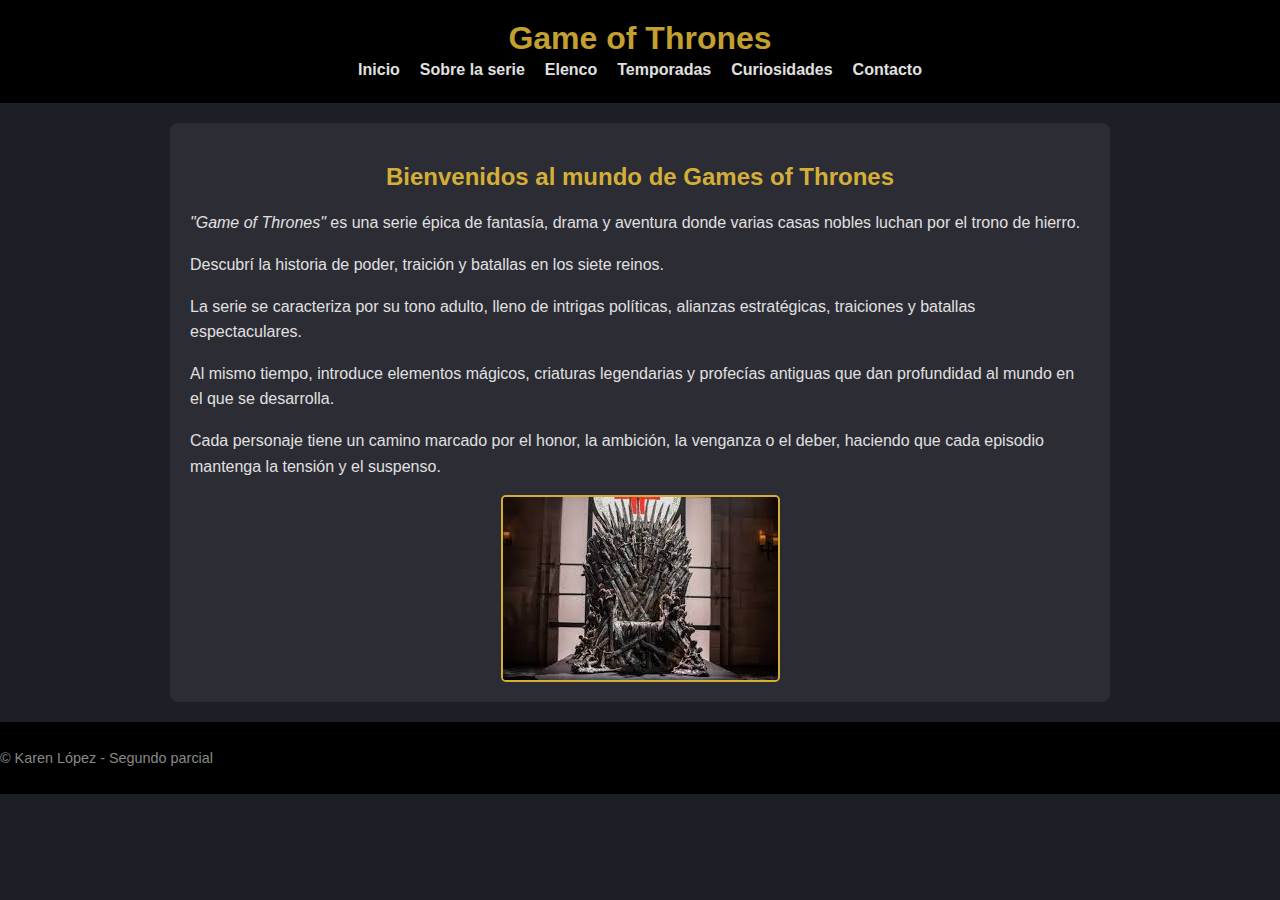
<file: index.html>
<!DOCTYPE html>
<html lang="es">
<head>
  <meta charset="UTF-8">
  <meta name="viewport" content="width=device-width, initial-scale=1.0">
  <meta http-equiv="X-UA-Compatible" content="IE=edge">
  <title>Game of Thrones</title>
  <link rel="icon" href="img/favicon.png" type="image/png">

  <!-- CSS -->
  <link rel="stylesheet" href="css/base.css">
  <link rel="stylesheet" href="css/layout.css">
  <link rel="stylesheet" href="css/formulario.css">
  <link rel="stylesheet" href="css/componentes.css">
</head>

<body>
  <header>
    <h1>Game of Thrones</h1>

    <!-- Checkbox oculto para activar el menú -->
    <input type="checkbox" id="menu-toggle" class="menu-toggle">
    <label for="menu-toggle" class="menu-icon">&#9776;</label>

    <nav>
      <ul class="menu">
        <li><a href="index.html">Inicio</a></li>
        <li><a href="sobre.html">Sobre la serie</a></li>
        <li><a href="elenco.html">Elenco</a></li>
        <li><a href="temporadas.html">Temporadas</a></li>
        <li><a href="curiosidades.html">Curiosidades</a></li>
        <li><a href="contacto.html">Contacto</a></li>
      </ul>
    </nav>
  </header>

  <main>
    <section>
      <h2>Bienvenidos al mundo de Games of Thrones</h2>
      <p><em>"Game of Thrones"</em> es una serie épica de fantasía, drama y aventura donde varias casas nobles luchan por el trono de hierro.</p>
      <p>Descubrí la historia de poder, traición y batallas en los siete reinos.</p>
      <p>La serie se caracteriza por su tono adulto, lleno de intrigas políticas, alianzas estratégicas, traiciones y batallas espectaculares.</p>
      <p>Al mismo tiempo, introduce elementos mágicos, criaturas legendarias y profecías antiguas que dan profundidad al mundo en el que se desarrolla.</p>
      <p>Cada personaje tiene un camino marcado por el honor, la ambición, la venganza o el deber, haciendo que cada episodio mantenga la tensión y el suspenso.</p>
      <img src="img/IronThrone.jpg" alt="Trono de hierro">
    </section>
  </main>

  <footer>
    <p>© Karen López - Segundo parcial</p>
  </footer>
</body>
</html>
</file>
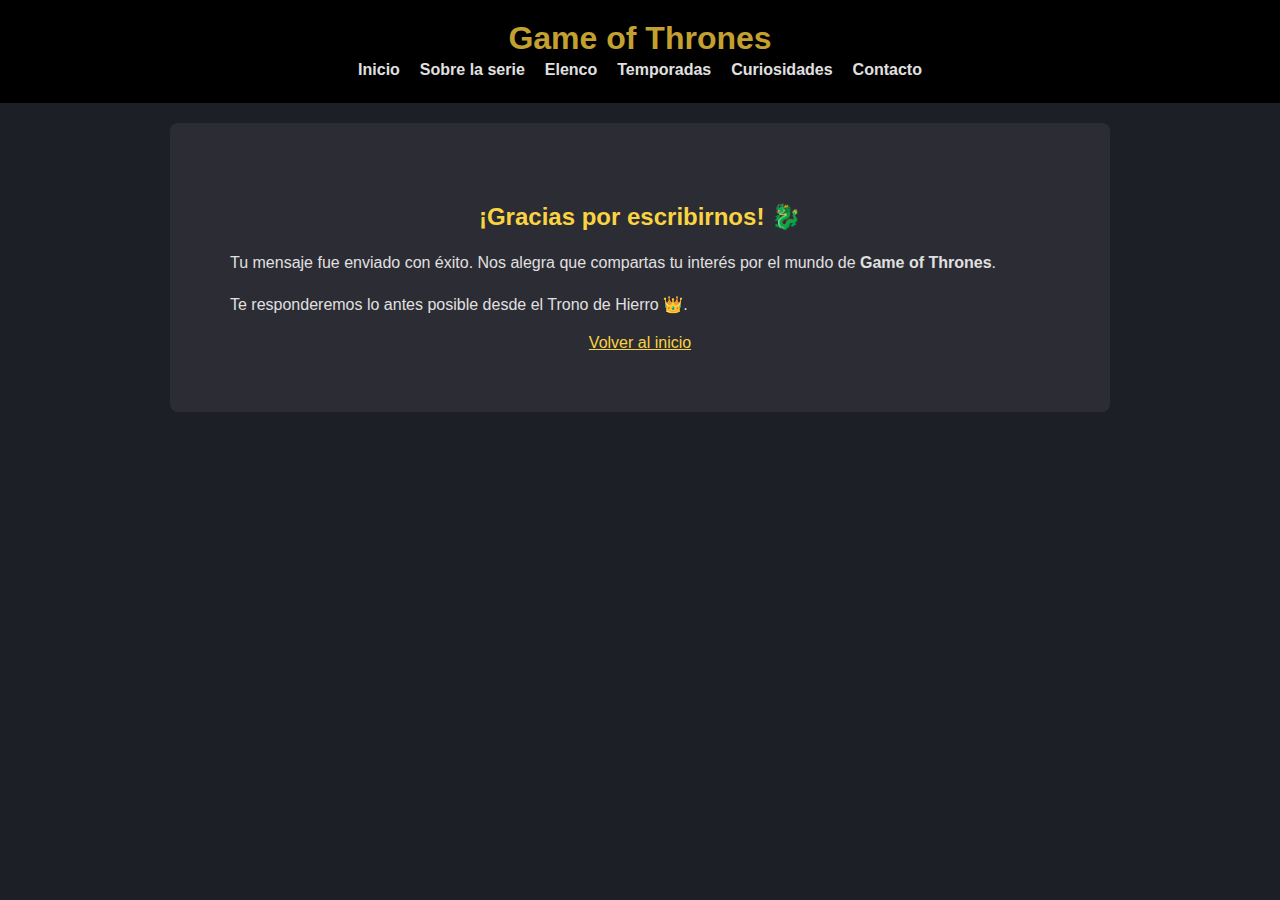
<file: confirmacion.html>
<!DOCTYPE html>
<html lang="es">
<head>
  <meta charset="UTF-8">
  <meta name="viewport" content="width=device-width, initial-scale=1.0">
  <title>Confirmación</title>
  <link rel="stylesheet" href="css/base.css">
  <link rel="stylesheet" href="css/layout.css">
  <link rel="stylesheet" href="css/formulario.css">
  <link rel="stylesheet" href="css/componentes.css">
  <link rel="icon" href="img/favicon.png" type="image/png">
  
</head>
<body>
  <header>
    <h1>Game of Thrones</h1>
    <nav>
      <ul>
        <li><a href="index.html">Inicio</a></li>
        <li><a href="sobre.html">Sobre la serie</a></li>
        <li><a href="elenco.html">Elenco</a></li>
        <li><a href="temporadas.html">Temporadas</a></li>
        <li><a href="curiosidades.html">Curiosidades</a></li>
        <li><a href="contacto.html">Contacto</a></li>
      </ul>
    </nav>
  </header>


    <main>
        <section style="text-align: center; padding: 40px;">
          <h2 style="color: #f9d342;">¡Gracias por escribirnos! 🐉</h2>
          <p>Tu mensaje fue enviado con éxito. Nos alegra que compartas tu interés por el mundo de <strong>Game of Thrones</strong>.</p>
          <p>Te responderemos lo antes posible desde el Trono de Hierro 👑.</p>
          <a href="index.html" style="color: #f9d342; text-decoration: underline;">Volver al inicio</a>
        </section>
      </main>
  </main>
</body>
</html>
</file>
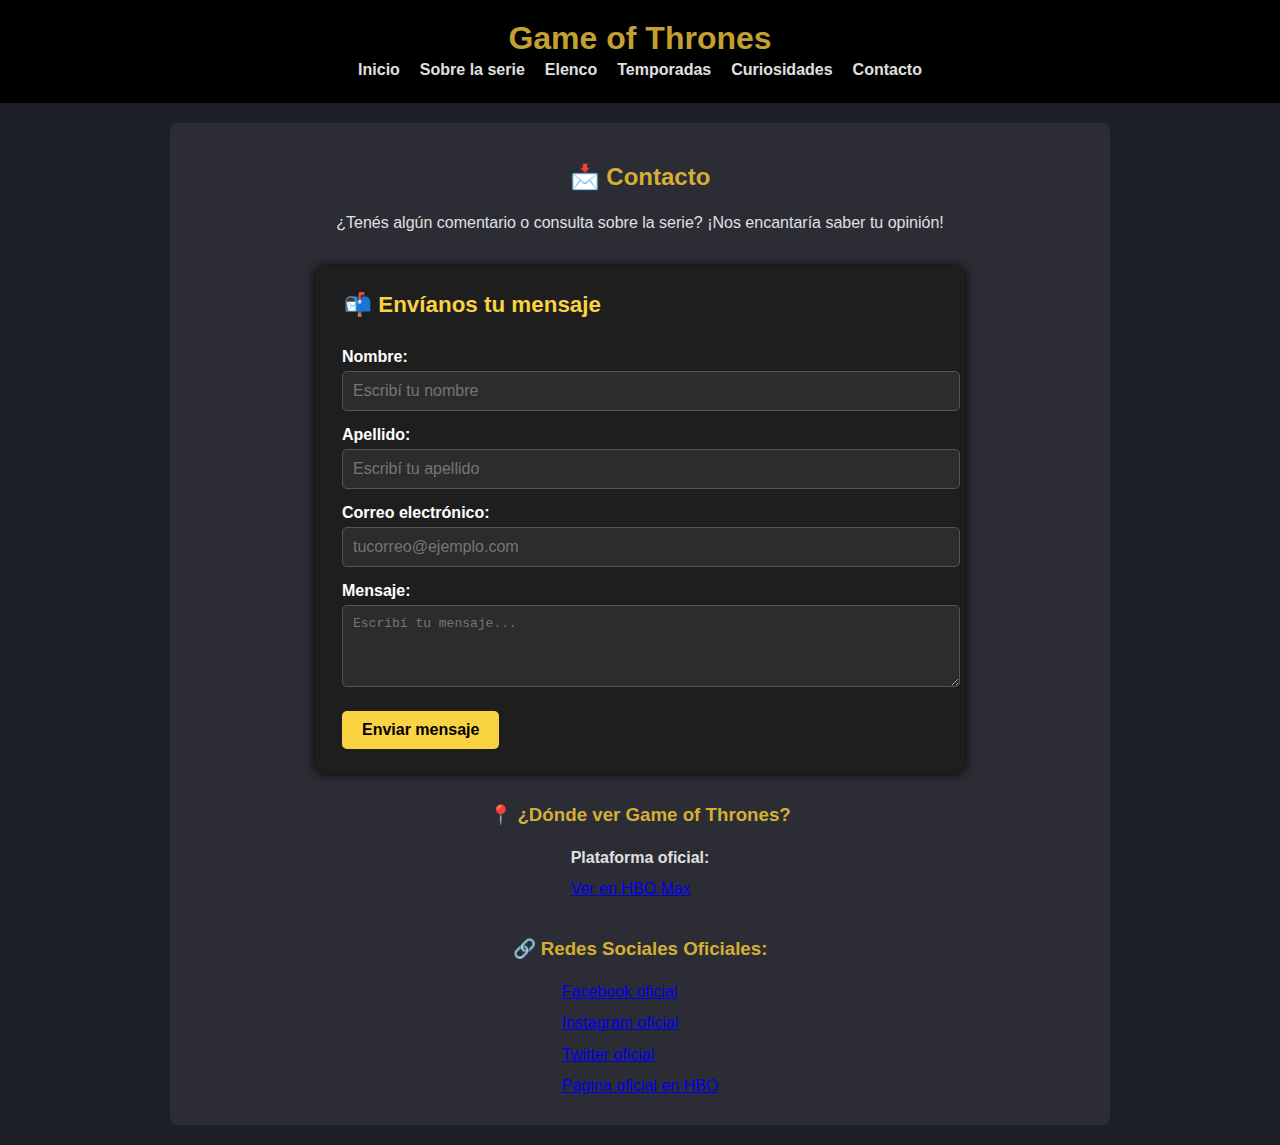
<file: contacto.html>
<!DOCTYPE html>
<html lang="es">
<head>
  <meta charset="UTF-8">
  <meta http-equiv="X-UA-Compatible" content="IE=edge">
  <meta name="viewport" content="width=device-width, initial-scale=1.0">
  <title>Sobre la serie - Game of Thrones</title>
  <link rel="stylesheet" href="css/base.css">
  <link rel="stylesheet" href="css/layout.css">
  <link rel="stylesheet" href="css/formulario.css">
  <link rel="stylesheet" href="css/componentes.css">

  <link rel="icon" href="img/favicon.png" type="image/png">

</head>
<body>

  <header>
    <h1>Game of Thrones</h1>
    <nav>
      <ul>
        <li><a href="index.html">Inicio</a></li>
        <li><a href="sobre.html">Sobre la serie</a></li>
        <li><a href="elenco.html">Elenco</a></li>
        <li><a href="temporadas.html">Temporadas</a></li>
        <li><a href="curiosidades.html">Curiosidades</a></li>
        <li><a href="contacto.html">Contacto</a></li>
      </ul>
    </nav>
  </header>

  <main>
    <section>
      <h2>📩 Contacto</h2>

      <div class="texto-intro">
        <p>¿Tenés algún comentario o consulta sobre la serie? ¡Nos encantaría saber tu opinión!</p>
      </div>

      <form action="confirmacion.html" method="get" class="formulario-contacto">
        <fieldset>
          <legend>📬 Envíanos tu mensaje</legend>

          <label for="nombre">Nombre:</label>
          <input type="text" id="nombre" name="nombre" placeholder="Escribí tu nombre" required>

          <label for="apellido">Apellido:</label>
          <input type="text" id="apellido" name="apellido" placeholder="Escribí tu apellido" required>

          <label for="email">Correo electrónico:</label>
          <input type="email" id="email" name="email" placeholder="tucorreo@ejemplo.com" required>

          <label for="mensaje">Mensaje:</label>
          <textarea id="mensaje" name="mensaje" placeholder="Escribí tu mensaje..." rows="4" required></textarea>

          <button type="submit">Enviar mensaje</button>
        </fieldset>
      </form>

      <div class="centrado">
        <h3>📍 ¿Dónde ver Game of Thrones?</h3>
        <ul>
          <li><strong>Plataforma oficial:</strong></li>
          <li>
            <a href="https://www.hbomax.com/ar/es/series/urn:hbo:series:cxd8bqzqrJ0XCKAFAAAB" target="_blank">
              Ver en HBO Max
            </a>
          </li>
        </ul>
      </div>

      <div class="centrado">
        <h3>🔗 Redes Sociales Oficiales:</h3>
        <ul>
          <li><a href="https://www.facebook.com/GameOfThrones" target="_blank">Facebook oficial</a></li>
          <li><a href="https://www.instagram.com/gameofthrones" target="_blank">Instagram oficial</a></li>
          <li><a href="https://twitter.com/GameOfThrones" target="_blank">Twitter oficial</a></li>
          <li><a href="https://www.hbo.com/game-of-thrones" target="_blank">Página oficial en HBO</a></li>
        </ul>
      </div>

    </section>
  </main>

</body>
</html>
</file>
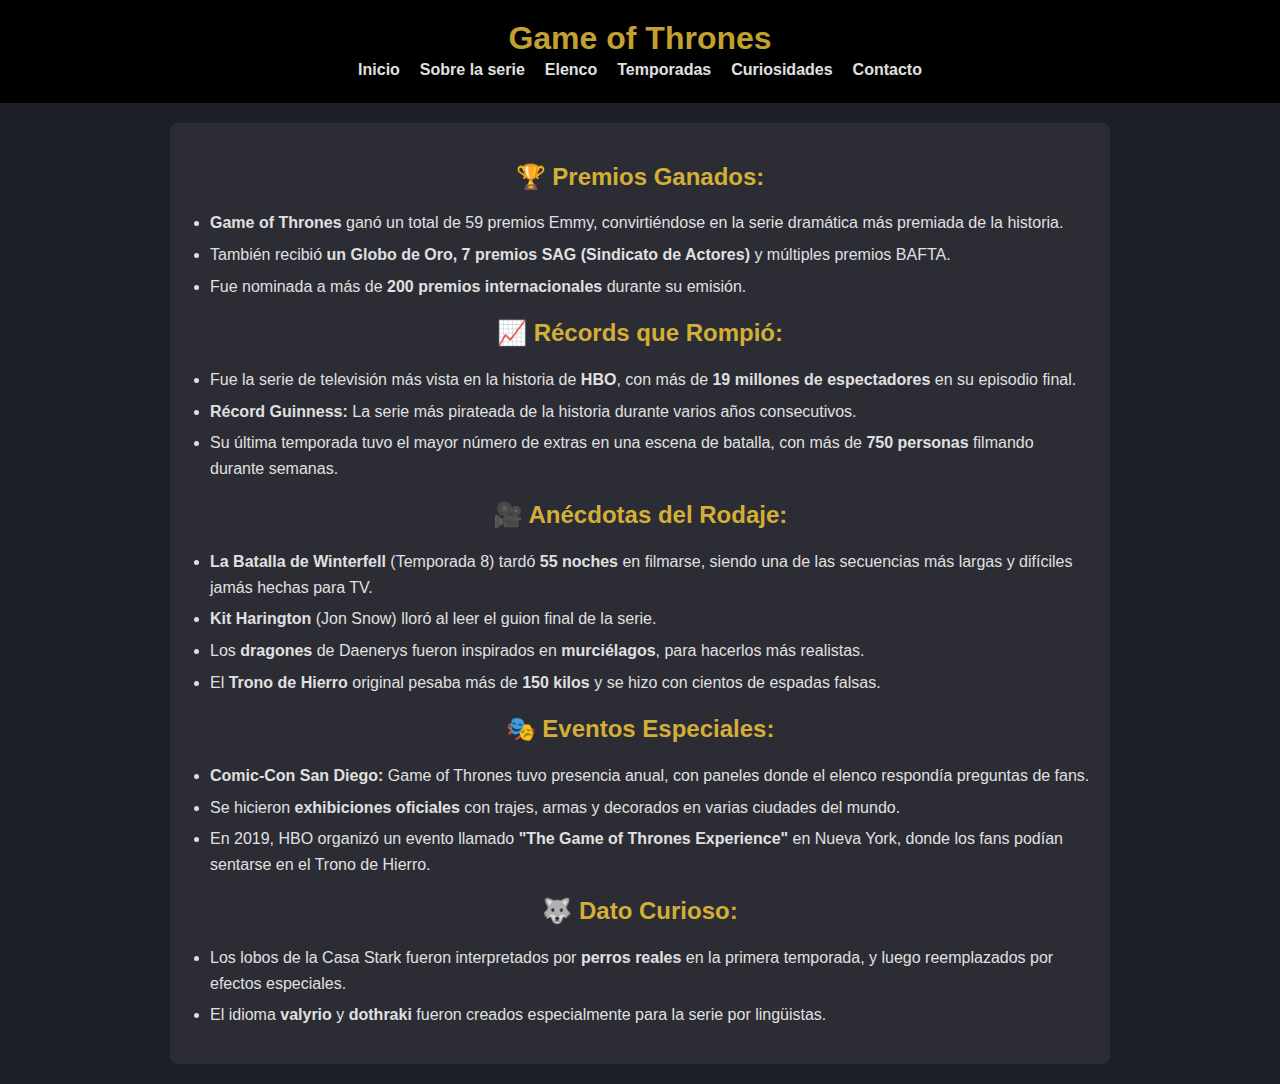
<file: curiosidades.html>
<!DOCTYPE html>
<html lang="es">
<head>
    <link rel="stylesheet" href="css/base.css">
    <link rel="stylesheet" href="css/layout.css">
    <link rel="stylesheet" href="css/formulario.css">
    <link rel="stylesheet" href="css/componentes.css">

    <link rel="icon" href="img/favicon.png" type="image/png">
    <meta charset="UTF-8">
    <meta http-equiv="X-UA-Compatible" content="IE=edge">
    <meta name="viewport" content="width=device-width, initial-scale=1.0">
    <title>Game of Thrones</title>
</head>
<body>
    <header><h1>Game of Thrones </h1>
        <nav>
            <ul>
                <li><a href="index.html">Inicio</a></li>
                <li><a href="sobre.html">Sobre la serie</a></li>
                <li><a href="elenco.html">Elenco</a></li>
                <li><a href="temporadas.html">Temporadas</a></li>
                <li><a href="curiosidades.html">Curiosidades</a></li>
                <li><a href="contacto.html">Contacto</a></li>





            </ul>
        </nav>
    </header>
    <main>
        <section>
           <h2>🏆 Premios Ganados:</h2>
           <ul>
           <li><strong>Game of Thrones </strong>ganó un total de 59 premios Emmy, convirtiéndose en la serie dramática más premiada de la historia.</li>
           <li>También recibió <strong>un Globo de Oro, 7 premios SAG (Sindicato de Actores)</strong> y múltiples premios BAFTA.</li> 
           <li>Fue nominada a más de <strong>200 premios internacionales</strong> durante su emisión.</li>
        </ul>

           <h2>📈 Récords que Rompió:</h2>
           <ul> 
           <li>Fue la serie de televisión más vista en la historia de <strong>HBO</strong>, con más de <strong>19 millones de espectadores</strong> en su episodio final.</li>
           <li><strong>Récord Guinness:</strong> La serie más pirateada de la historia durante varios años consecutivos.</li>
           <li>Su última temporada tuvo el mayor número de extras en una escena de batalla, con más de <strong>750 personas</strong> filmando durante semanas.</li>
        </ul>


           <h2>🎥 Anécdotas del Rodaje:</h2>
           <ul> 
           <li><strong>La Batalla de Winterfell </strong>(Temporada 8) tardó <strong>55 noches</strong> en filmarse, siendo una de las secuencias más largas y difíciles jamás hechas para TV.</li>
           <li><strong>Kit Harington </strong>(Jon Snow) lloró al leer el guion final de la serie.</li>
           <li>Los <strong>dragones</strong> de Daenerys fueron inspirados en <strong>murciélagos</strong>, para hacerlos más realistas.</li>
           <li>El <strong>Trono de Hierro</strong> original pesaba más de <strong>150 kilos</strong>  y se hizo con cientos de espadas falsas.</li>
        </ul>

          <h2>🎭 Eventos Especiales:</h2>
          <ul> 
          <li><strong>Comic-Con San Diego:</strong> Game of Thrones tuvo presencia anual, con paneles donde el elenco respondía preguntas de fans.</li>
          <li>Se hicieron <strong>exhibiciones oficiales</strong> con trajes, armas y decorados en varias ciudades del mundo.</li>
          <li>En 2019, HBO organizó un evento llamado <strong>"The Game of Thrones Experience"</strong>  en Nueva York, donde los fans podían sentarse en el Trono de Hierro.</li>
        </ul>


          <h2>🐺 Dato Curioso:</h2>
           <ul>  
          <li>Los lobos de la Casa Stark fueron interpretados por  <strong>perros reales </strong>en la primera temporada, y luego reemplazados por efectos especiales.</li>
          <li>El idioma  <strong> valyrio</strong> y <strong>dothraki</strong> fueron creados especialmente para la serie por lingüistas.</li>
        </ul>


        </section>
    </main>
</file>
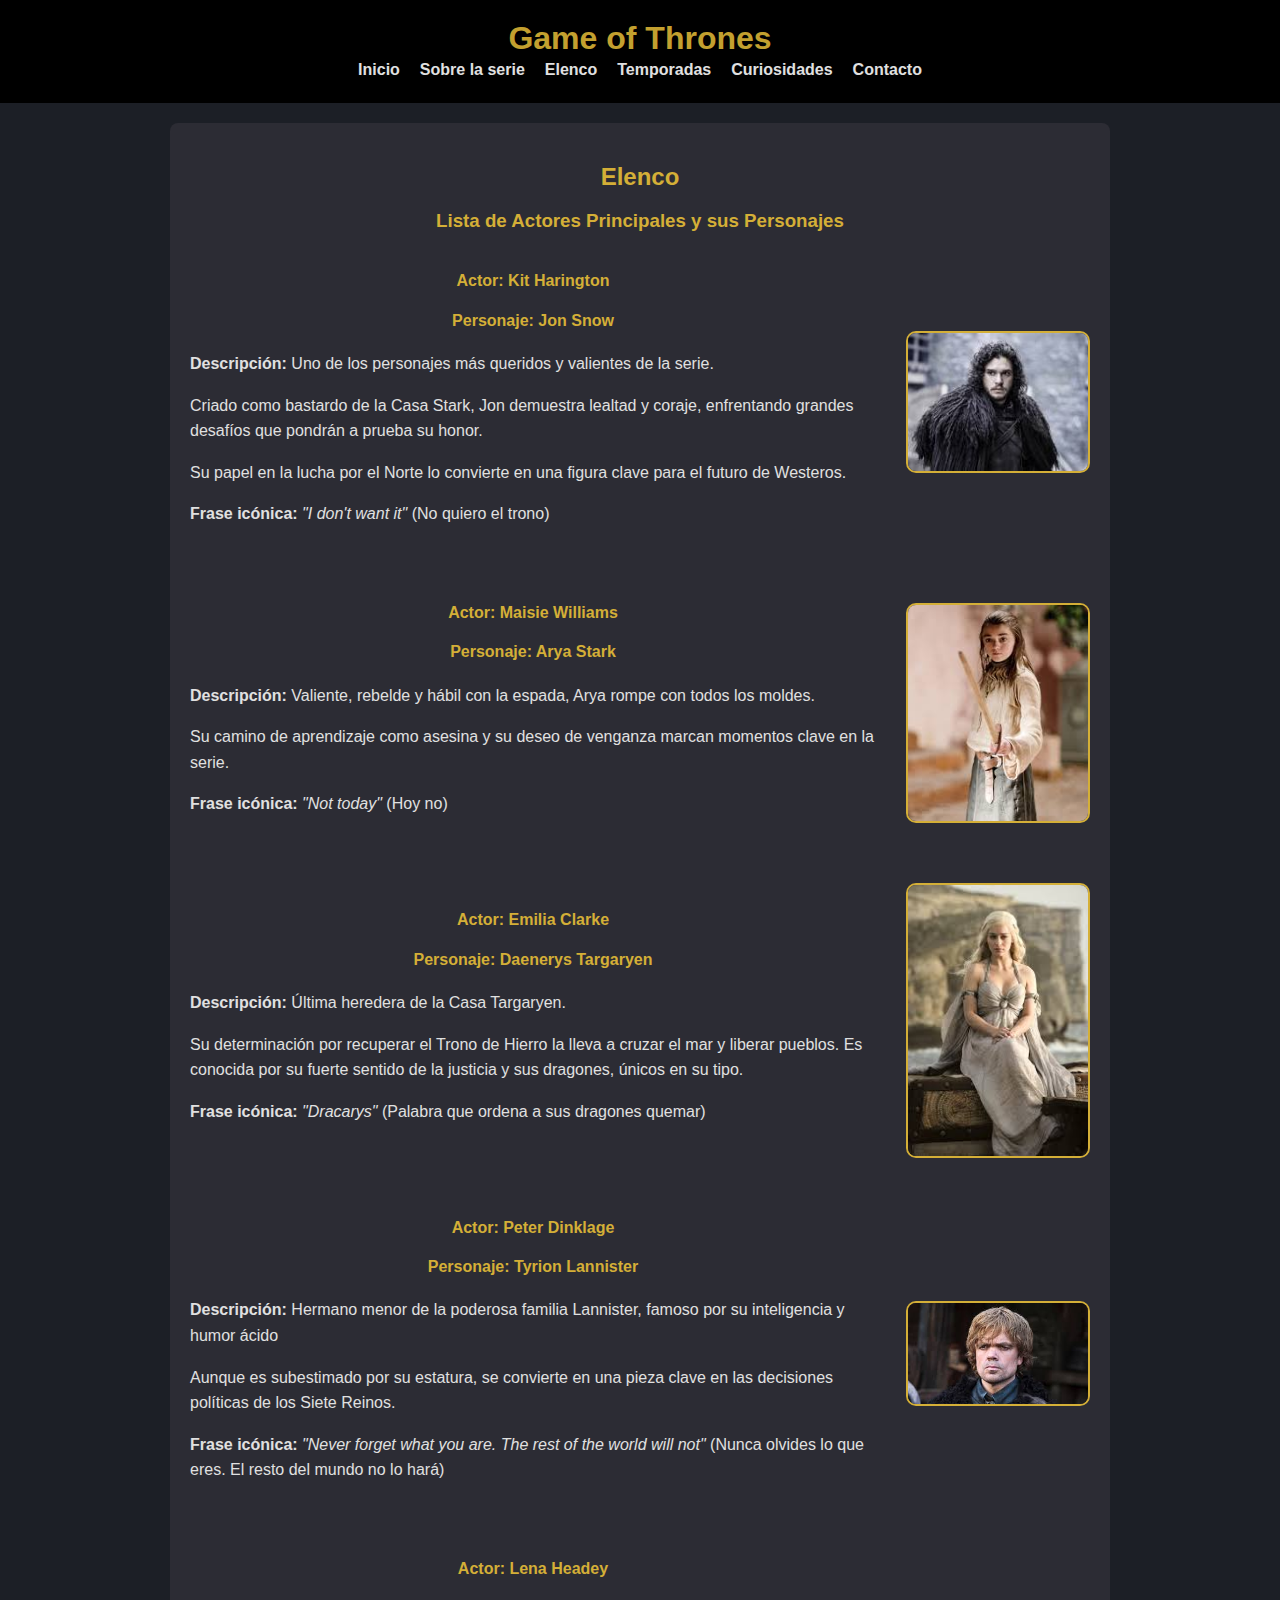
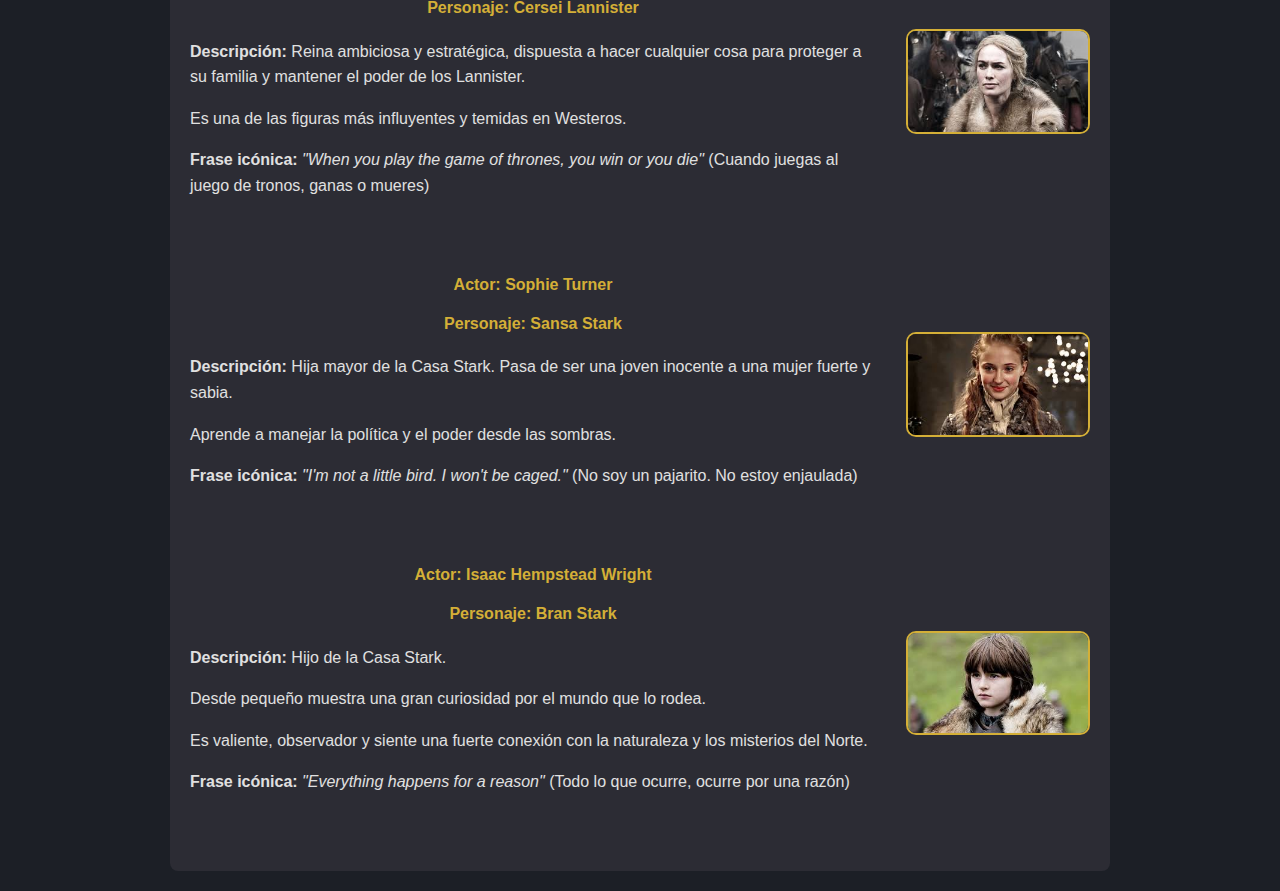
<file: elenco.html>
<!DOCTYPE html>
<html lang="es">
<head>
    <link rel="stylesheet" href="css/base.css">
    <link rel="stylesheet" href="css/layout.css">
    <link rel="stylesheet" href="css/formulario.css">
    <link rel="stylesheet" href="css/componentes.css">

    <link rel="icon" href="img/favicon.png" type="image/png">
    <meta charset="UTF-8">
    <meta http-equiv="X-UA-Compatible" content="IE=edge">
    <meta name="viewport" content="width=device-width, initial-scale=1.0">
    <title>Sobre la serie - Game of Thrones</title>
</head>
<body>
    <header>
        <h1>Game of Thrones </h1>
        <nav>
            <ul>
                <li><a href="index.html">Inicio</a></li>
                <li><a href="sobre.html">Sobre la serie</a></li>
                <li><a href="elenco.html">Elenco</a></li>
                <li><a href="temporadas.html">Temporadas</a></li>
                <li><a href="curiosidades.html">Curiosidades</a></li>
                <li><a href="contacto.html">Contacto</a></li>
            </ul>
        </nav>
    </header>
    <main>
        <h2>Elenco</h2>
        <h3>Lista de Actores Principales y sus Personajes</h3>

        <div class="actor">
            <div class="info">
                <h4><strong>Actor:</strong> Kit Harington</h4>
                <h4><strong>Personaje:</strong> Jon Snow</h4>
                <p><strong>Descripción:</strong> Uno de los personajes más queridos y valientes de la serie.</p>
                <p>Criado como bastardo de la Casa Stark, Jon demuestra lealtad y coraje, enfrentando grandes desafíos que pondrán a prueba su honor.</p>
                <p>Su papel en la lucha por el Norte lo convierte en una figura clave para el futuro de Westeros.</p>
                <p><strong>Frase icónica:</strong> <em>"I don't want it"</em> (No quiero el trono)</p>
            </div>
            <div class="foto">
                <img src="img/jhon.jpg" alt="Jon Snow">
            </div>
        </div>

        <div class="actor">
            <div class="info">
                <h4><strong>Actor:</strong> Maisie Williams</h4>
                <h4><strong>Personaje:</strong> Arya Stark</h4>
                <p><strong>Descripción:</strong> Valiente, rebelde y hábil con la espada, Arya rompe con todos los moldes.</p>
                <p>Su camino de aprendizaje como asesina y su deseo de venganza marcan momentos clave en la serie.</p>
                <p><strong>Frase icónica:</strong> <em>"Not today"</em> (Hoy no)</p>
            </div>
            <div class="foto">
                <img src="img/Arya.jpg" alt="Arya Stark">
            </div>
        </div>

        <div class="actor">
            <div class="info">
                <h4><strong>Actor:</strong> Emilia Clarke</h4>
                <h4><strong>Personaje:</strong> Daenerys Targaryen </h4>
                <p><strong>Descripción:</strong> Última heredera de la Casa Targaryen.</p>
                <p>Su determinación por recuperar el Trono de Hierro la lleva a cruzar el mar y liberar pueblos. Es conocida por su fuerte sentido de la justicia y sus dragones, únicos en su tipo.</p>
                <p><strong>Frase icónica:</strong> <em>"Dracarys"</em> (Palabra que ordena a sus dragones quemar)</p>
            </div>
            <div class="foto">
                <img src="img/Dayners.jpg" alt="Daenerys Targaryen">
            </div>
        </div>

        <div class="actor">
            <div class="info">
                <h4><strong>Actor:</strong> Peter Dinklage </h4>
                <h4><strong>Personaje:</strong> Tyrion Lannister </h4>
                <p><strong>Descripción:</strong> Hermano menor de la poderosa familia Lannister, famoso por su inteligencia y humor ácido</p>
                <p>Aunque es subestimado por su estatura, se convierte en una pieza clave en las decisiones políticas de los Siete Reinos.</p>
                <p><strong>Frase icónica:</strong> <em>"Never forget what you are. The rest of the world will not"</em> (Nunca olvides lo que eres. El resto del mundo no lo hará)</p>
            </div>
            <div class="foto">
                <img src="img/tyrion.jpg" alt="Tyrion Lannister">
            </div>
        </div>

        <div class="actor">
            <div class="info">
                <h4><strong>Actor:</strong> Lena Headey </h4>
                <h4><strong>Personaje:</strong> Cersei Lannister </h4>
                <p><strong>Descripción:</strong> Reina ambiciosa y estratégica, dispuesta a hacer cualquier cosa para proteger a su familia y mantener el poder de los Lannister.</p>
                <p>Es una de las figuras más influyentes y temidas en Westeros.</p>
                <p><strong>Frase icónica:</strong> <em>"When you play the game of thrones, you win or you die"</em> (Cuando juegas al juego de tronos, ganas o mueres)</p>
            </div>
            <div class="foto">
                <img src="img/Cersei.jpg" alt="Cersei Lannister">
            </div>
        </div>

        <div class="actor">
            <div class="info">
                <h4><strong>Actor:</strong> Sophie Turner</h4>
                <h4><strong>Personaje:</strong> Sansa Stark</h4>
                <p><strong>Descripción:</strong> Hija mayor de la Casa Stark. Pasa de ser una joven inocente a una mujer fuerte y sabia.</p>
                <p>Aprende a manejar la política y el poder desde las sombras.</p>
                <p><strong>Frase icónica:</strong> <em>"I'm not a little bird. I won't be caged."</em> (No soy un pajarito. No estoy enjaulada)</p>
            </div>
            <div class="foto">
                <img src="img/sansa.jpg" alt="Sansa Stark">
            </div>
        </div>

        <div class="actor">
            <div class="info">
                <h4><strong>Actor:</strong> Isaac Hempstead Wright </h4>
                <h4><strong>Personaje:</strong> Bran Stark</h4>
                <p><strong>Descripción:</strong> Hijo de la Casa Stark.</p>
                <p>Desde pequeño muestra una gran curiosidad por el mundo que lo rodea.</p>
                <p>Es valiente, observador y siente una fuerte conexión con la naturaleza y los misterios del Norte.</p>
                <p><strong>Frase icónica:</strong> <em>"Everything happens for a reason"</em> (Todo lo que ocurre, ocurre por una razón)</p>
            </div>
            <div class="foto">
                <img src="img/bran.jpg" alt="Bran Stark">
            </div>
        </div>
    </main>
</body>
</html>
</file>
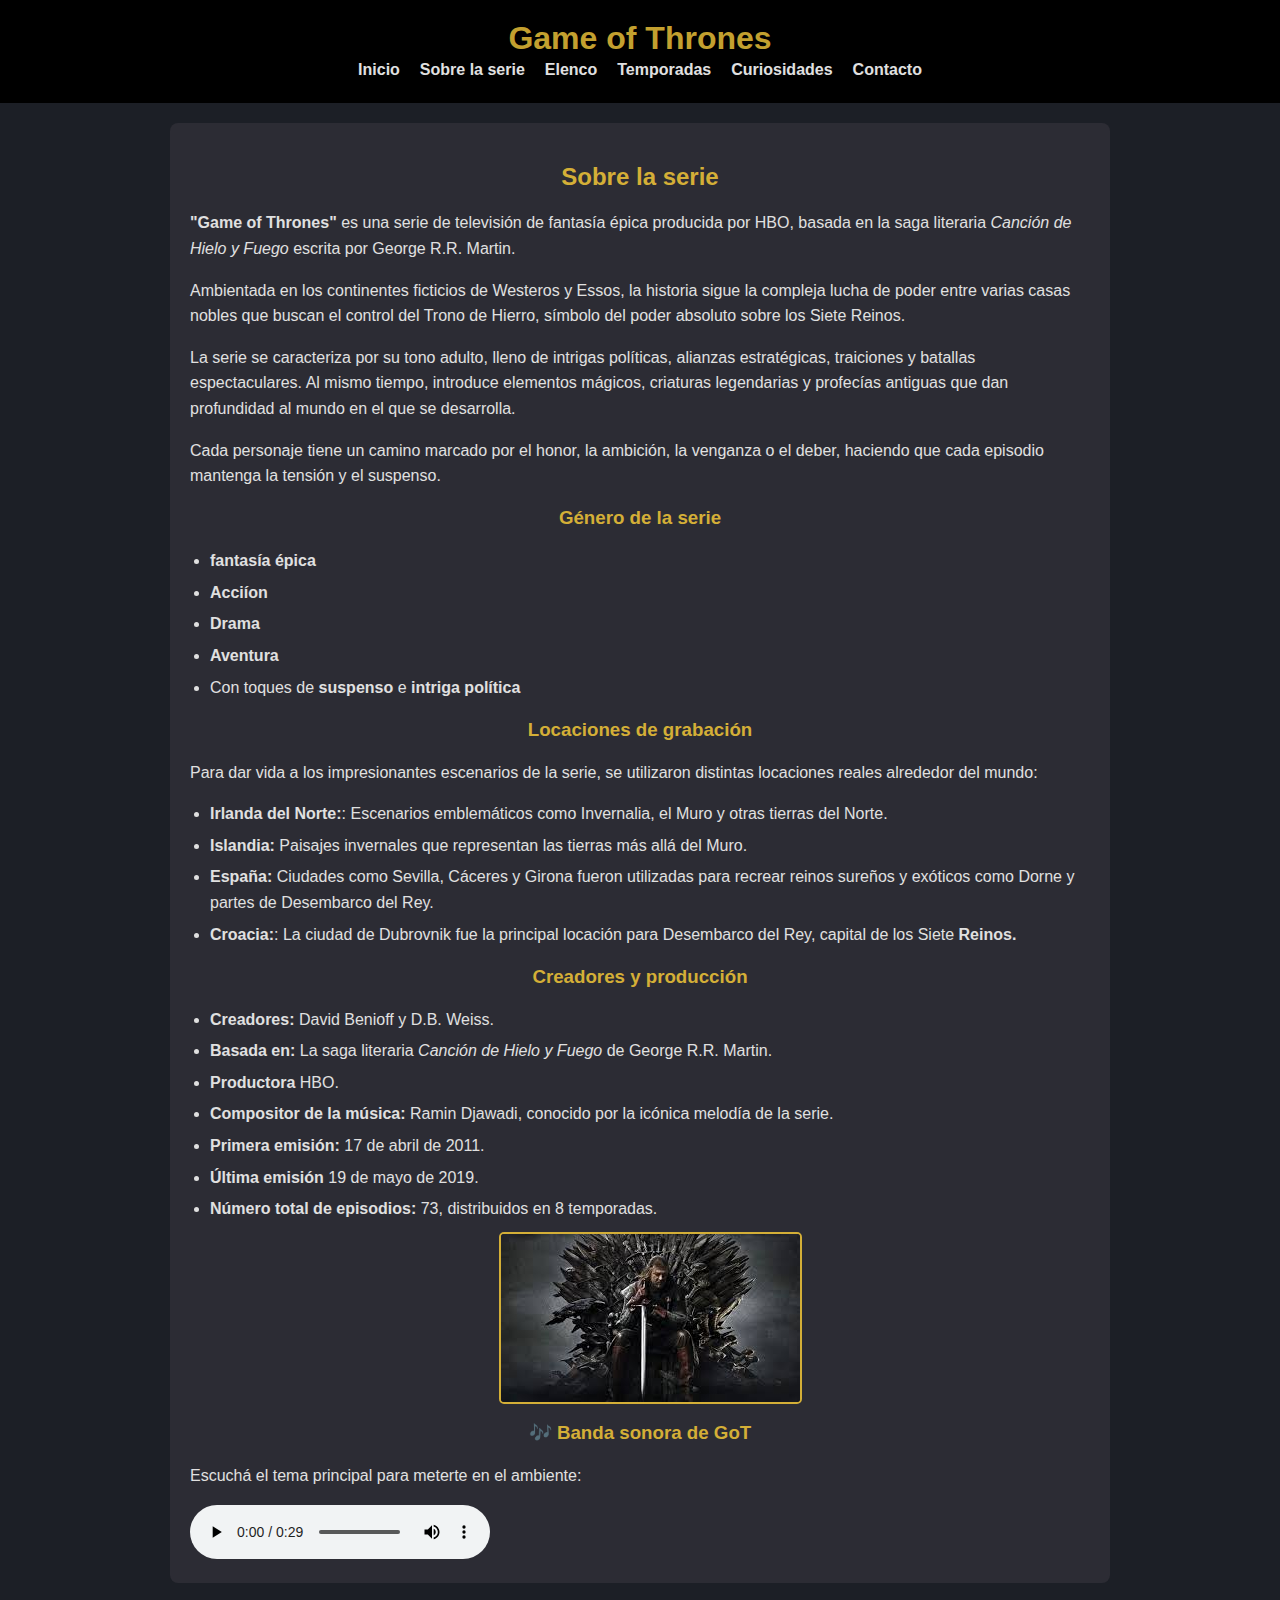
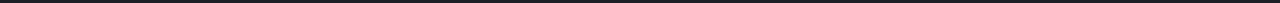
<file: sobre.html>
<!DOCTYPE html>
<html lang="es">
<head>
    <link rel="stylesheet" href="css/base.css">
    <link rel="stylesheet" href="css/layout.css">
    <link rel="stylesheet" href="css/formulario.css">
    <link rel="stylesheet" href="css/componentes.css">

    <link rel="icon" href="img/favicon.png" type="image/png">
    <meta charset="UTF-8">
    <meta http-equiv="X-UA-Compatible" content="IE=edge">
    <meta name="viewport" content="width=device-width, initial-scale=1.0">
    <title>Sobre la serie - Game of Thrones</title>
</head>
<body>
    <header><h1>Game of Thrones </h1>
        <nav>
            <ul>
                <li><a href="index.html">Inicio</a></li>
                <li><a href="sobre.html">Sobre la serie</a></li>
                <li><a href="elenco.html">Elenco</a></li>
                <li><a href="temporadas.html">Temporadas</a></li>
                <li><a href="curiosidades.html">Curiosidades</a></li>
                <li><a href="contacto.html">Contacto</a></li>
            </ul>
        </nav>
    </header>
<main>
    <section>
        <h2>Sobre la serie</h2>
        <p><strong>"Game of Thrones"</strong> es una serie de televisión de fantasía épica producida por HBO, basada en la saga literaria <em>Canción de Hielo y Fuego</em> escrita por George R.R. Martin.</p>
        <p>Ambientada en los continentes ficticios de Westeros y Essos, la historia sigue la compleja lucha de poder entre varias casas nobles que buscan el control del Trono de Hierro, símbolo del poder absoluto sobre los Siete Reinos.</p>
        <p>La serie se caracteriza por su tono adulto, lleno de intrigas políticas, alianzas estratégicas, traiciones y batallas espectaculares. Al mismo tiempo, introduce elementos mágicos, criaturas legendarias y profecías antiguas que dan profundidad al mundo en el que se desarrolla.</p>
        <p>Cada personaje tiene un camino marcado por el honor, la ambición, la venganza o el deber, haciendo que cada episodio mantenga la tensión y el suspenso.</p>
       
         <h3>Género de la serie</h3>
         <ul>
            <li><strong>fantasía épica</strong></li>
            <li><strong>Acciíon</strong></li>
            <li><strong>Drama</strong></li>
            <li><strong>Aventura</strong></li>
            <li>Con toques de <strong>suspenso</strong> e <strong>intriga política</strong></li>
         </ul>

         <h3>Locaciones de grabación</h3>
         <p>Para dar vida a los impresionantes escenarios de la serie, se utilizaron distintas locaciones reales alrededor del mundo:</p>
         <ul>
            <li><strong>Irlanda del Norte:</strong>: Escenarios emblemáticos como Invernalia, el Muro y otras tierras del Norte.</li>
            <li><strong>Islandia:</strong> Paisajes invernales que representan las tierras más allá del Muro.</li>
            <li><strong>España:</strong> Ciudades como Sevilla, Cáceres y Girona fueron utilizadas para recrear reinos sureños y exóticos como Dorne y partes de Desembarco del Rey.</li>
            <li><strong>Croacia:</strong>: La ciudad de Dubrovnik fue la principal locación para Desembarco del Rey, capital de los Siete <strong>Reinos.</strong></li>
         </ul>

        <h3>Creadores y producción</h3>
    <ul>
        <li><strong>Creadores:</strong> David Benioff y D.B. Weiss.</li>
        <li><strong>Basada en:</strong> La saga literaria <em>Canción de Hielo y Fuego </em>de George R.R. Martin.</li>
        <li><strong>Productora</strong> HBO.</li>
        <li><strong>Compositor de la música:</strong> Ramin Djawadi, conocido por la icónica melodía de la serie.</li>
        <li><strong>Primera emisión:</strong> 17 de abril de 2011.</li>
        <li><strong>Última emisión</strong> 19 de mayo de 2019.</li>
        <li><strong>Número total de episodios:</strong> 73, distribuidos en 8 temporadas.</li>
        <img src="img/Sobrelaserie.jpg" alt="">
    </ul>
    </section>
    <section>
        <h3>🎶 Banda sonora de GoT</h3>
        <p>Escuchá el tema principal para meterte en el ambiente:</p>
        <audio controls>
          <source src="audio/ringtones-games-of-thrones.mp3" type="audio/mpeg">
          Tu navegador no soporta el reproductor de audio.
        </audio>
      </section>
      
</main>
</file>
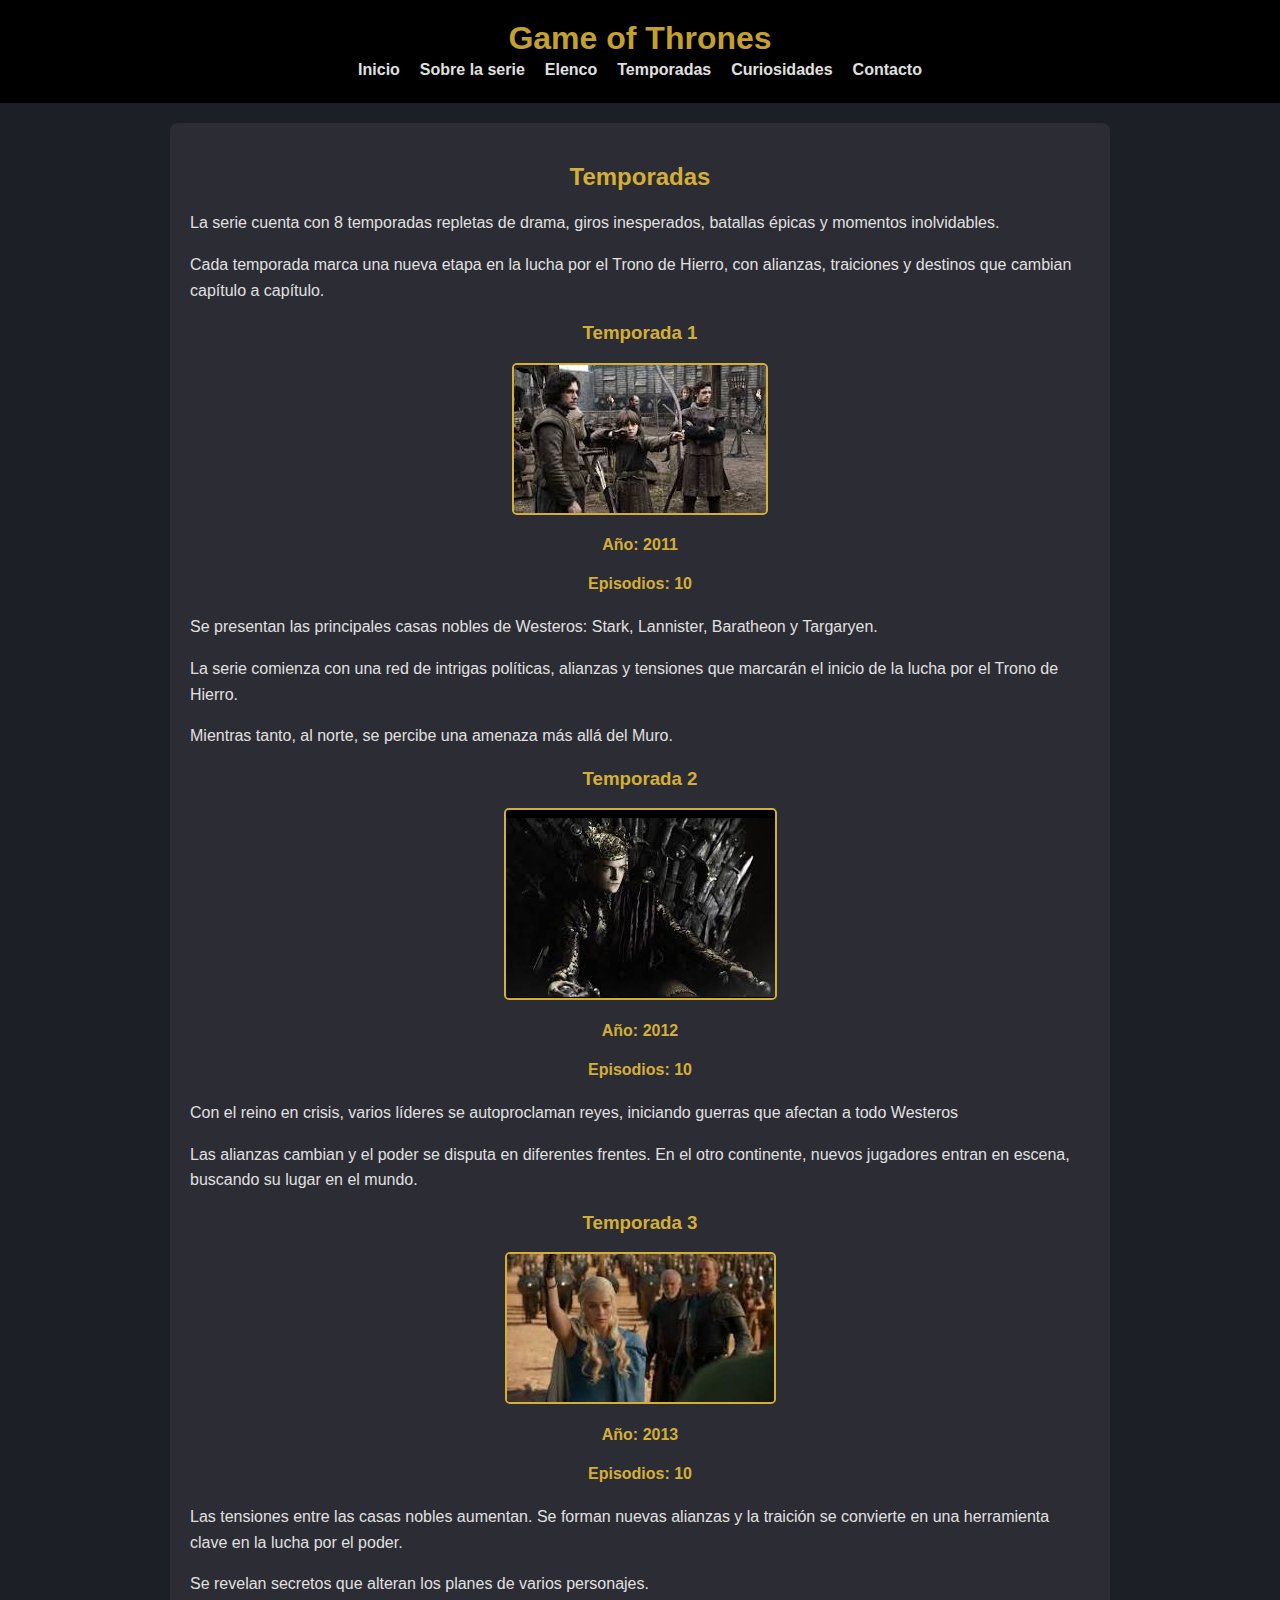
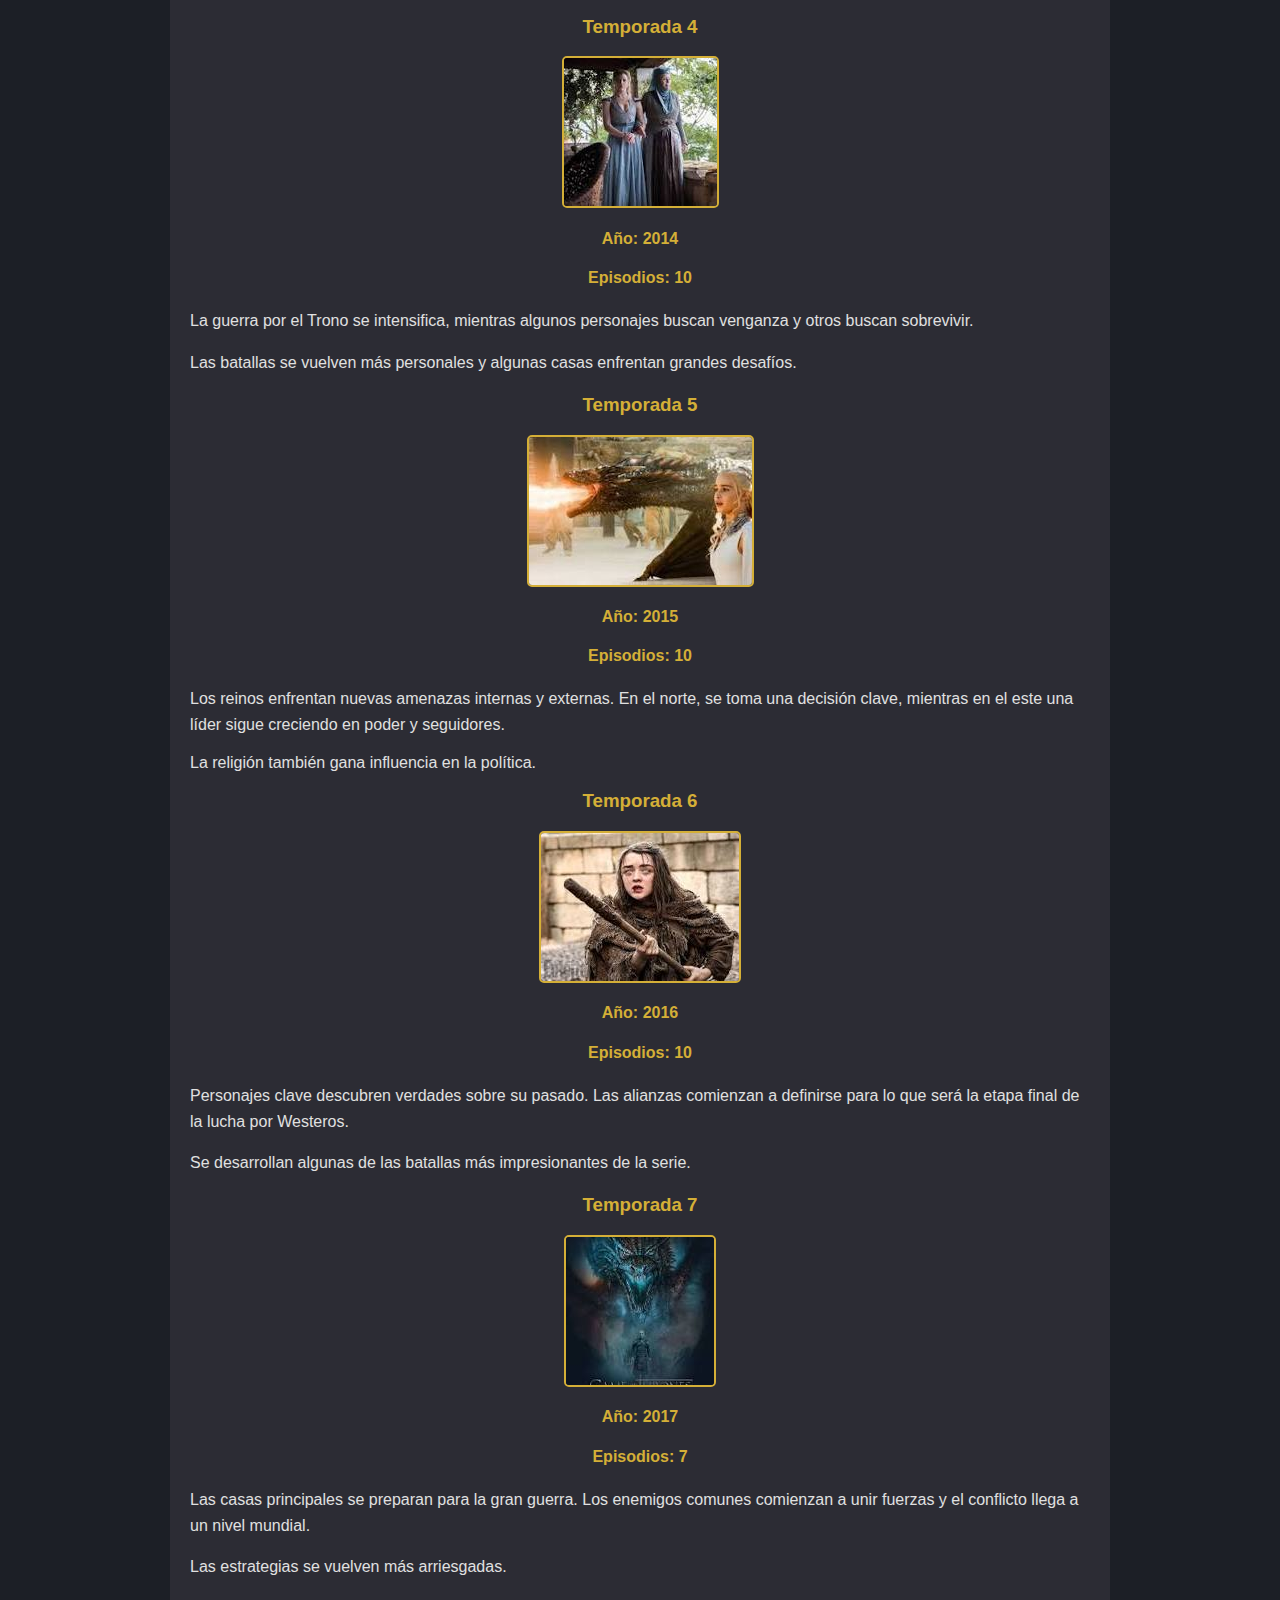
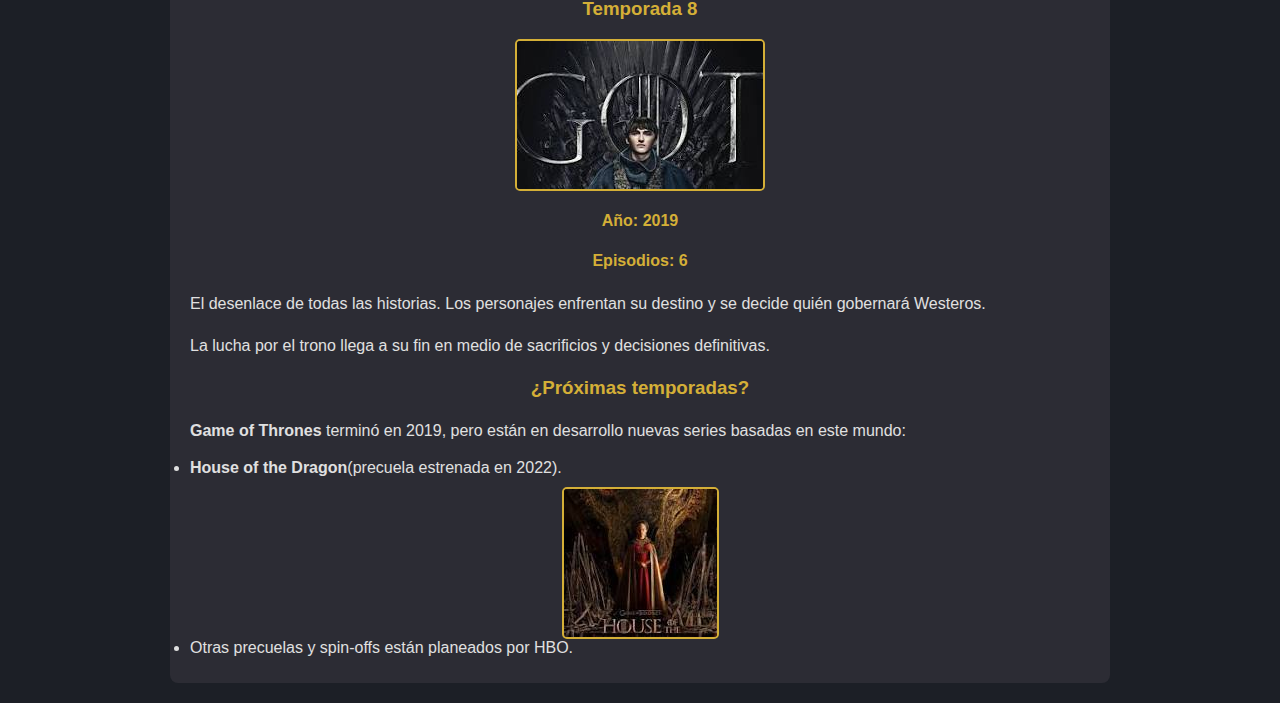
<file: temporadas.html>
<!DOCTYPE html>
<html lang="es">
<head>
    <link rel="stylesheet" href="css/base.css">
    <link rel="stylesheet" href="css/layout.css">
    <link rel="stylesheet" href="css/formulario.css">
   <link rel="stylesheet" href="css/componentes.css">

    <link rel="icon" href="img/favicon.png" type="image/png">
    <meta charset="UTF-8">
    <meta http-equiv="X-UA-Compatible" content="IE=edge">
    <meta name="viewport" content="width=device-width, initial-scale=1.0">
    <title>Sobre la serie - Game of Thrones</title>
</head>
<body>
    <header><h1>Game of Thrones </h1>
        <nav>
            <ul>
                <li><a href="index.html">Inicio</a></li>
                <li><a href="sobre.html">Sobre la serie</a></li>
                <li><a href="elenco.html">Elenco</a></li>
                <li><a href="temporadas.html">Temporadas</a></li>
                <li><a href="curiosidades.html">Curiosidades</a></li>
                <li><a href="contacto.html">Contacto</a></li>
            </ul>
        </nav>
    </header>
    <main>
        <section>
            <h2>Temporadas</h2>
            <p>La serie cuenta con 8 temporadas repletas de drama, giros inesperados, batallas épicas y momentos inolvidables.</p>
            <P>Cada temporada marca una nueva etapa en la lucha por el Trono de Hierro, con alianzas, traiciones y destinos que cambian capítulo a capítulo.</P>

            <h3><strong>Temporada 1</strong></h3>
            <img src="img/tempo1.jpg" alt="">

            <h4><strong>Año:</strong> 2011</h4>
            <h4><strong>Episodios:</strong> 10</h4>
            <p>Se presentan las principales casas nobles de Westeros: Stark, Lannister, Baratheon y Targaryen.</p>
            <p>La serie comienza con una red de intrigas políticas, alianzas y tensiones que marcarán el inicio de la lucha por el Trono de Hierro.</p><p>Mientras tanto, al norte, se percibe una amenaza más allá del Muro.</p>
           

            <h3><strong>Temporada 2</strong></h3>
            <img src="img/tempo2.jpg" alt="">

            <h4><strong>Año:</strong> 2012</h4>
            <h4><strong>Episodios:</strong> 10</h4>
            <p>Con el reino en crisis, varios líderes se autoproclaman reyes, iniciando guerras que afectan a todo Westeros</p>
            <p>Las alianzas cambian y el poder se disputa en diferentes frentes. En el otro continente, nuevos jugadores entran en escena, buscando su lugar en el mundo.</p>
          


            <h3><strong>Temporada 3</strong></h3>
            <img src="img/tempo3.jpg" alt="">

            <h4><strong>Año:</strong> 2013</h4>
            <h4><strong>Episodios:</strong> 10</h4>
            <p>Las tensiones entre las casas nobles aumentan. Se forman nuevas alianzas y la traición se convierte en una herramienta clave en la lucha por el poder.</p>
            <p>Se revelan secretos que alteran los planes de varios personajes.</p>
            


            <h3><strong>Temporada 4</strong></h3>
            <img src="img/tempo4.jpg" alt="">

            <h4><strong>Año:</strong> 2014</h4>
            <h4><strong>Episodios:</strong> 10</h4>
            <p>La guerra por el Trono se intensifica, mientras algunos personajes buscan venganza y otros buscan sobrevivir.</p>
            <p>Las batallas se vuelven más personales y algunas casas enfrentan grandes desafíos.</p>
            

            <h3><strong>Temporada 5</strong></h3>
            <img src="img/tempo5.jpg" alt="">

            <h4><strong>Año:</strong> 2015</h4>
            <h4><strong>Episodios:</strong> 10</h4>
          
          <p>Los reinos enfrentan nuevas amenazas internas y externas. En el norte, se toma una decisión clave, mientras en el este una líder sigue creciendo en poder y seguidores.<P> </P>La religión también gana influencia en la política.</p>
          
          <h3><strong>Temporada 6</strong></h3>
            <img src="img/tempo6.jpg" alt="">

            <h4><strong>Año:</strong> 2016</h4>
            <h4><strong>Episodios:</strong> 10</h4>
            <p>Personajes clave descubren verdades sobre su pasado. Las alianzas comienzan a definirse para lo que será la etapa final de la lucha por Westeros.</p>
            <p>Se desarrollan algunas de las batallas más impresionantes de la serie.</p>

          
            <h3><strong>Temporada 7</strong></h3>
            <img src="img/tempo7.jpg" alt="">

            <h4><strong>Año:</strong> 2017</h4>
            <h4><strong>Episodios:</strong> 7</h4>

            <p>Las casas principales se preparan para la gran guerra. Los enemigos comunes comienzan a unir fuerzas y el conflicto llega a un nivel mundial.</p>
            <p>Las estrategias se vuelven más arriesgadas.</p>
 

            <h3><strong>Temporada 8</strong></h3>
            <img src="img/tempo8.jpg" alt="">

            <h4><strong>Año:</strong> 2019</h4>
            <h4><strong>Episodios:</strong> 6</h4>
            <p>El desenlace de todas las historias. Los personajes enfrentan su destino y se decide quién gobernará Westeros.</p>
            <p>La lucha por el trono llega a su fin en medio de sacrificios y decisiones definitivas.</p>

            <h3><strong>¿Próximas temporadas?</strong></h3>
            <p><strong>Game of Thrones</strong> terminó en 2019, pero están en desarrollo nuevas series basadas en este mundo:</p>
            <li><strong>House of the Dragon</strong>(precuela estrenada en 2022).</li>
            <img src="img/casadeldragon.jpg" alt="">

            <li>Otras precuelas y spin-offs están planeados por HBO.</li>

           


        </section>
    </main>
</file>
<file: css/base.css>
body {
    background-color: #1c1f26;
    color: #e0e0e0;
    font-family: Verdana, Geneva, Tahoma, sans-serif;
    margin: 0;
    padding: 0;
}

h1 {
    color: #c3a02f;
    margin: 0;
}

h2, h3, h4 {
    color: #d4af37;
    text-align: center;
}

p, ul {
    text-align: left;
    line-height: 1.6;
}

ul {
    list-style-type: disc;
    list-style-position: outside;
    margin-left: 20px;
    padding-left: 0;
    text-align: left;
}

li {
    margin-bottom: 6px;
    text-align: left;
}

img {
    display: block;
    margin: 10px auto 0 auto;
    border: 2px solid #d4af37;
    border-radius: 5px;
}
</file>
<file: css/layout.css>
/* === HEADER === */
header {
    background-color: #000;
    color: #d4af37;
    padding: 20px;
    text-align: center;
    position: relative;
  }
  
  header h1 {
    margin: 0;
    font-size: 2em;
  }
  
  /* === MENÚ DE NAVEGACIÓN GENERAL === */
  nav ul {
    list-style: none;
    padding: 0;
    margin: 0;
    display: flex;
    justify-content: center;
    gap: 20px;
    flex-wrap: wrap;
    background-color: #000;
  }
  
  nav ul li {
    margin: 0;
  }
  
  nav ul li a {
    color: #e0e0e0;
    text-decoration: none;
    font-weight: bold;
    transition: color 0.3s ease;
  }
  
  nav ul li a:hover {
    color: #d4af37;
  }
  
  /* === ÍCONO MENÚ HAMBURGUESA (OCULTO POR DEFECTO) === */
  .menu-toggle {
    display: none;
  }
  
  .menu-icon {
    display: none;
    font-size: 2em;
    color: #d4af37;
    cursor: pointer;
    position: absolute;
    top: 20px;
    right: 20px;
  }
  
  /* === RESPONSIVE MOBILE === */
  @media (max-width: 768px) {
    .menu-icon {
      display: block;
    }
  
    nav ul {
      display: none;
      flex-direction: column;
      align-items: center;
      background-color: #000;
      padding: 0;
    }
  
    .menu-toggle:checked + .menu-icon + nav ul {
      display: flex;
    }
  
    nav ul li {
      width: 100%;
      text-align: center;
      border-bottom: 1px solid #333;
      padding: 10px 0;
    }
  
    nav ul li a {
      display: block;
      width: 100%;
    }
  
    h1 {
      font-size: 1.6em;
    }
  
    h2, h3 {
      font-size: 1.2em;
    }
  }
  
  /* === CONTENIDO PRINCIPAL Y FOOTER === */
  main {
    padding: 20px;
    max-width: 900px;
    margin: 20px auto;
    background-color: #2c2c34;
    border-radius: 8px;
  }
  
  footer {
    background-color: #000;
    color: #888;
    text-align: center;
    padding: 10px 0;
    font-size: 0.9em;
  }
  
  /* === BLOQUES DE ACTORES === */
  .actor {
    display: flex;
    align-items: flex-start;
    gap: 30px;
    margin-bottom: 40px;
  }
  
  .actor .info {
    flex: 1;
    min-width: 250px;
  }
  
  .actor .foto {
    flex-shrink: 0;
    display: flex;
    align-items: center;
    justify-content: center;
  }
  
  .actor .foto img {
    max-width: 180px;
    border-radius: 10px;
    border: 2px solid #d4af37;
  }
  
  /* === ACTORES EN CELULAR === */
  @media (max-width: 768px) {
    .actor {
      flex-direction: column;
      text-align: center;
    }
  
    .actor .foto {
      margin-top: 10px;
    }
  
    .actor .foto img {
      margin: 0 auto;
    }
  }
</file>
<file: css/formulario.css>
.formulario-contacto {
    max-width: 600px;
    margin: 30px auto;
    background-color: #1e1e1e;
    padding: 25px;
    border-radius: 10px;
    box-shadow: 0 0 10px #000;
    color: #fff;
}

.formulario-contacto fieldset {
    border: none;
    padding: 0;
}

.formulario-contacto legend {
    font-size: 1.4em;
    font-weight: bold;
    margin-bottom: 15px;
    color: #f9d342;
}

.formulario-contacto label {
    display: block;
    margin-top: 15px;
    font-weight: bold;
}

.formulario-contacto input,
.formulario-contacto textarea {
    width: 100%;
    padding: 10px;
    margin-top: 5px;
    background-color: #2c2c2c;
    border: 1px solid #555;
    color: white;
    border-radius: 5px;
    font-size: 1em;
}

.formulario-contacto button {
    margin-top: 20px;
    padding: 10px 20px;
    background-color: #f9d342;
    color: #000;
    border: none;
    border-radius: 5px;
    font-weight: bold;
    font-size: 1em;
    cursor: pointer;
    transition: background-color 0.3s ease, transform 0.3s ease;
}

.formulario-contacto button:hover {
    background-color: #ffe165;
    transform: scale(1.05);
}
</file>
<file: css/componentes.css>
.texto-intro {
    text-align: center;
    margin-bottom: 20px;
}

.texto-intro p {
    margin: 0 auto;
    display: inline-block;
}

.centrado {
    text-align: center;
    margin-top: 30px;
}

.centrado ul {
    list-style: none;
    padding-left: 0;
    margin: 0 auto;
    display: inline-block;
    text-align: left;
}

img:hover {
    transform: scale(1.05);
    box-shadow: 0 4px 15px rgba(0, 0, 0, 0.5);
    transition: transform 0.3s ease, box-shadow 0.3s ease;
}

button {
    transition: transform 0.3s ease, background-color 0.3s ease;
}

button:hover {
    transform: scale(1.05);
    background-color: #ffe165;
}

h2:hover, h3:hover {
    color: #ffe165;
    transition: color 0.3s ease;
}

.actor {
    display: flex;
    justify-content: space-between;
    align-items: center; /* Centra verticalmente */
    gap: 30px;
    margin-bottom: 40px;
  }
  
  .foto {
    flex-shrink: 0;
    display: flex;
    align-items: center;
    justify-content: center;
  }
  
  .foto img {
    max-width: 140px;
    border-radius: 10px;
    border: 2px solid #d4af37;
  }
  
  @media (max-width: 600px) {
    .actor {
      flex-direction: column;
      text-align: center;
    }
  
    .foto img {
      margin-top: 10px;
    }
  }
</file>
